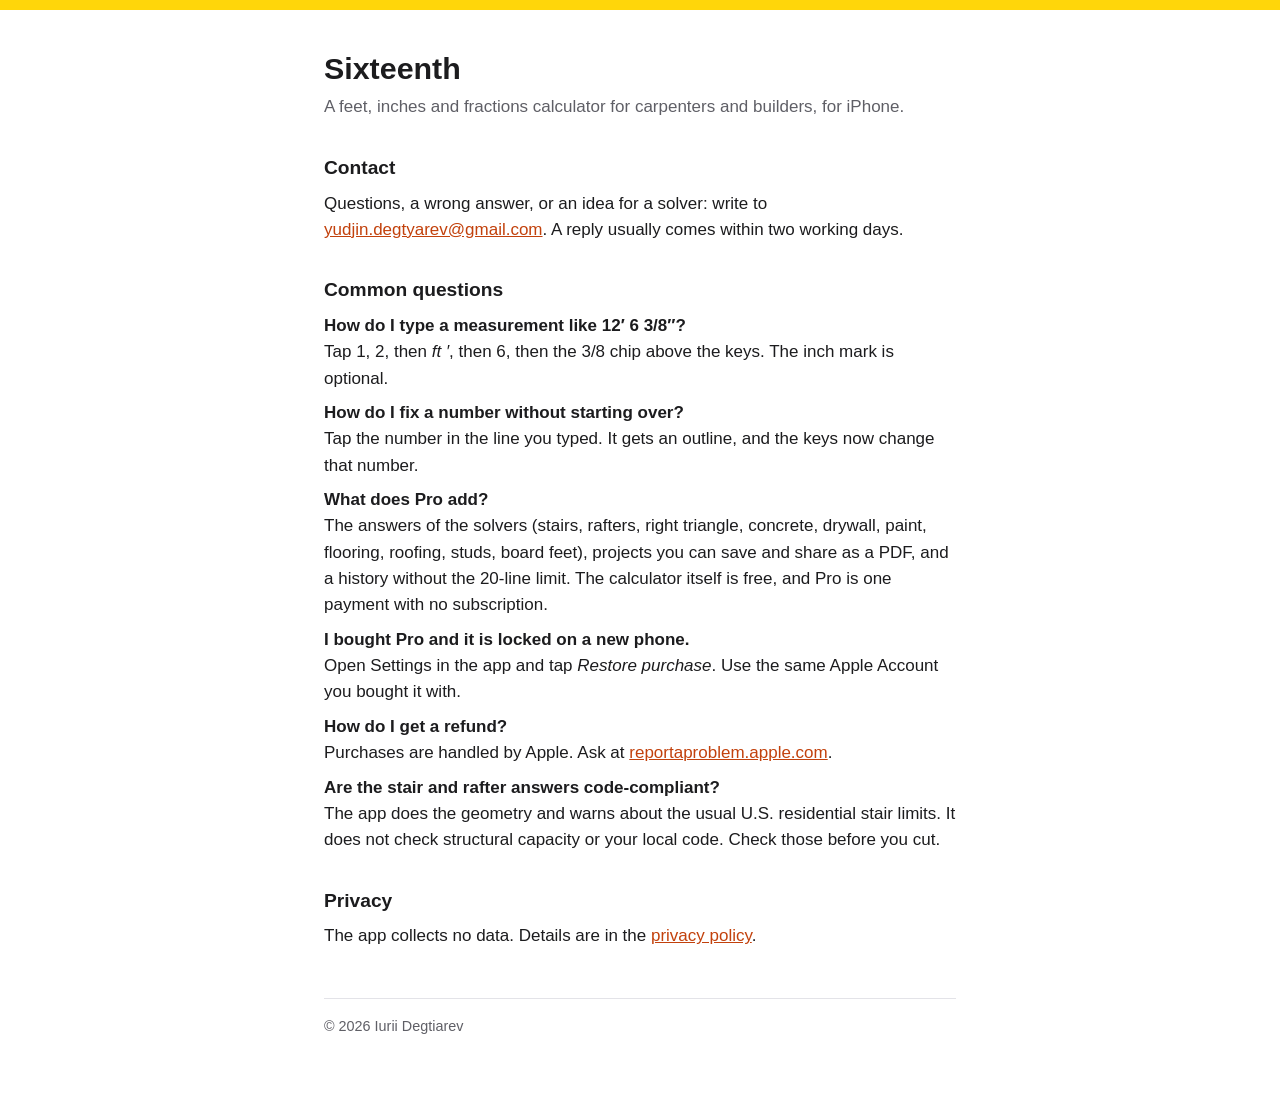
<file: index.html>
<!doctype html>
<html lang="en">
<head>
<meta charset="utf-8">
<meta name="viewport" content="width=device-width, initial-scale=1">
<title>Sixteenth — Support</title>
<link rel="stylesheet" href="style.css">
</head>
<body>
<header></header>
<main>
<h1>Sixteenth</h1>
<p class="lead">A feet, inches and fractions calculator for carpenters and builders, for iPhone.</p>

<h2>Contact</h2>
<p>Questions, a wrong answer, or an idea for a solver: write to
<a href="mailto:yudjin.degtyarev@gmail.com">yudjin.degtyarev@gmail.com</a>.
A reply usually comes within two working days.</p>

<h2>Common questions</h2>
<p><strong>How do I type a measurement like 12′ 6 3/8″?</strong><br>
Tap 1, 2, then <em>ft ′</em>, then 6, then the 3/8 chip above the keys. The inch mark is optional.</p>
<p><strong>How do I fix a number without starting over?</strong><br>
Tap the number in the line you typed. It gets an outline, and the keys now change that number.</p>
<p><strong>What does Pro add?</strong><br>
The answers of the solvers (stairs, rafters, right triangle, concrete, drywall, paint, flooring, roofing, studs, board feet),
projects you can save and share as a PDF, and a history without the 20-line limit.
The calculator itself is free, and Pro is one payment with no subscription.</p>
<p><strong>I bought Pro and it is locked on a new phone.</strong><br>
Open Settings in the app and tap <em>Restore purchase</em>. Use the same Apple Account you bought it with.</p>
<p><strong>How do I get a refund?</strong><br>
Purchases are handled by Apple. Ask at <a href="https://reportaproblem.apple.com">reportaproblem.apple.com</a>.</p>
<p><strong>Are the stair and rafter answers code-compliant?</strong><br>
The app does the geometry and warns about the usual U.S. residential stair limits. It does not check structural
capacity or your local code. Check those before you cut.</p>

<h2>Privacy</h2>
<p>The app collects no data. Details are in the <a href="privacy.html">privacy policy</a>.</p>

<footer>© 2026 Iurii Degtiarev</footer>
</main>
</body>
</html>
</file>
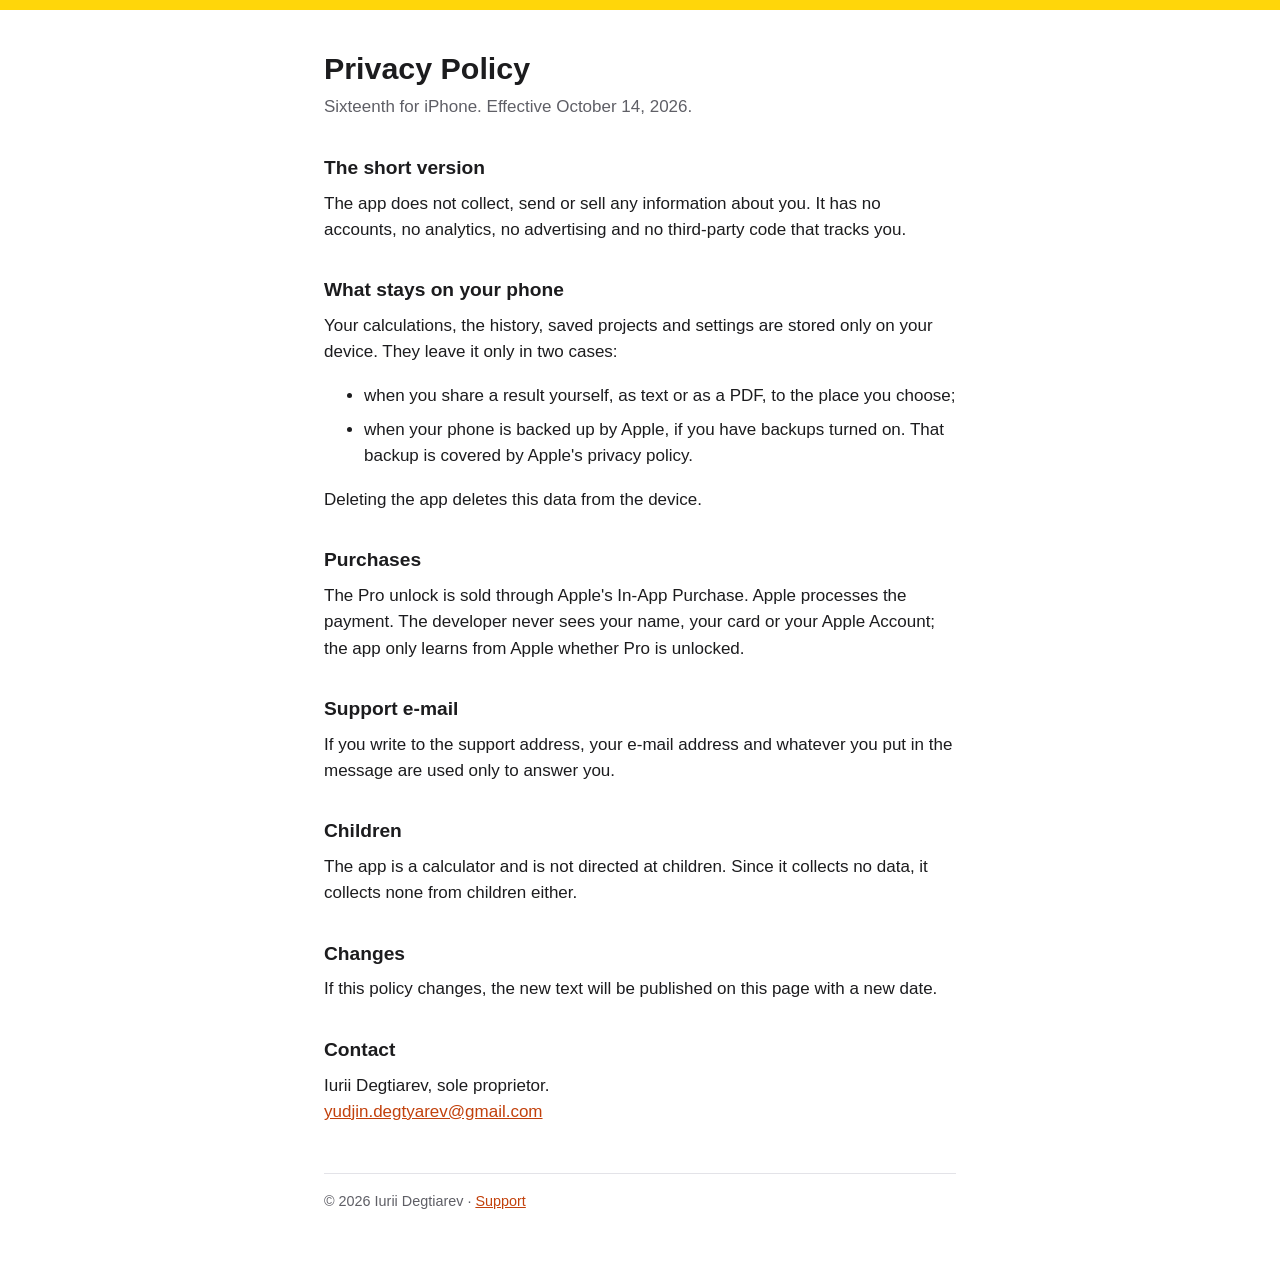
<file: privacy.html>
<!doctype html>
<html lang="en">
<head>
<meta charset="utf-8">
<meta name="viewport" content="width=device-width, initial-scale=1">
<title>Sixteenth — Privacy Policy</title>
<link rel="stylesheet" href="style.css">
</head>
<body>
<header></header>
<main>
<h1>Privacy Policy</h1>
<p class="lead">Sixteenth for iPhone. Effective October 14, 2026.</p>

<h2>The short version</h2>
<p>The app does not collect, send or sell any information about you. It has no accounts, no analytics,
no advertising and no third-party code that tracks you.</p>

<h2>What stays on your phone</h2>
<p>Your calculations, the history, saved projects and settings are stored only on your device.
They leave it only in two cases:</p>
<ul>
<li>when you share a result yourself, as text or as a PDF, to the place you choose;</li>
<li>when your phone is backed up by Apple, if you have backups turned on. That backup is covered by Apple's privacy policy.</li>
</ul>
<p>Deleting the app deletes this data from the device.</p>

<h2>Purchases</h2>
<p>The Pro unlock is sold through Apple's In-App Purchase. Apple processes the payment.
The developer never sees your name, your card or your Apple Account; the app only learns from Apple whether Pro is unlocked.</p>

<h2>Support e-mail</h2>
<p>If you write to the support address, your e-mail address and whatever you put in the message are used only to answer you.</p>

<h2>Children</h2>
<p>The app is a calculator and is not directed at children. Since it collects no data, it collects none from children either.</p>

<h2>Changes</h2>
<p>If this policy changes, the new text will be published on this page with a new date.</p>

<h2>Contact</h2>
<p>Iurii Degtiarev, sole proprietor.<br>
<a href="mailto:yudjin.degtyarev@gmail.com">yudjin.degtyarev@gmail.com</a></p>

<footer>© 2026 Iurii Degtiarev · <a href="index.html">Support</a></footer>
</main>
</body>
</html>
</file>
<file: style.css>
:root { color-scheme: light dark; --ink: #1c1c1e; --muted: #5f5f66; --bg: #ffffff; --accent: #c2410c; --rule: #e3e3e8; }
@media (prefers-color-scheme: dark) { :root { --ink: #f2f2f7; --muted: #aeaeb2; --bg: #111113; --accent: #fb923c; --rule: #2c2c2e; } }
* { box-sizing: border-box; }
body { margin: 0; background: var(--bg); color: var(--ink); font: 17px/1.55 -apple-system, BlinkMacSystemFont, "Segoe UI", Roboto, Helvetica, Arial, sans-serif; }
main { max-width: 42rem; margin: 0 auto; padding: 2.5rem 1.25rem 4rem; }
header { border-top: 10px solid #ffd60a; }
h1 { font-size: 1.9rem; line-height: 1.2; margin: 0 0 0.25rem; }
h2 { font-size: 1.2rem; margin: 2rem 0 0.5rem; }
p, li { margin: 0.5rem 0; }
.lead { color: var(--muted); margin-bottom: 1.5rem; }
a { color: var(--accent); }
footer { margin-top: 3rem; padding-top: 1rem; border-top: 1px solid var(--rule); color: var(--muted); font-size: 0.9rem; }
</file>
